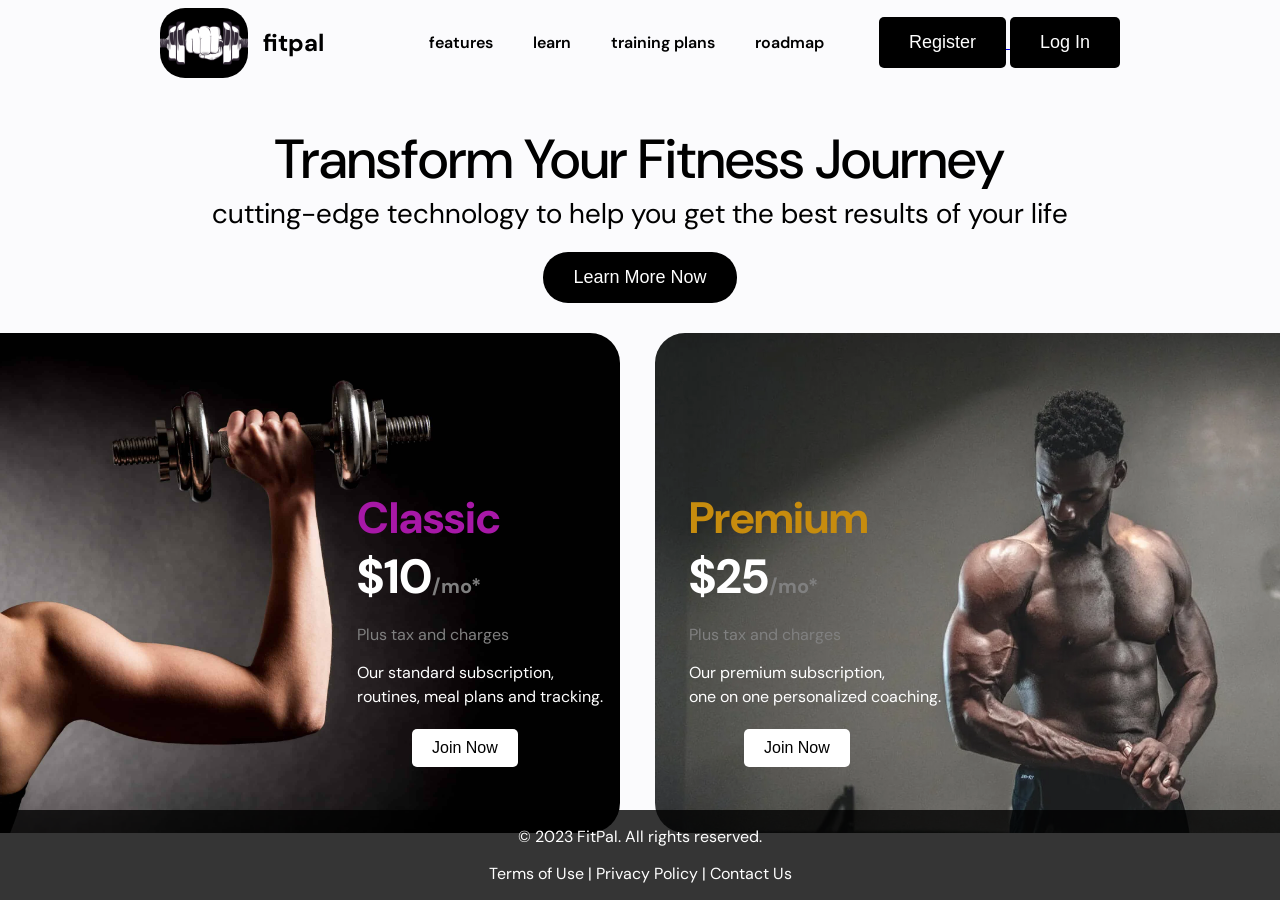
<file: index.html>
<!DOCTYPE html>
<html lang="en">
<head>
  <meta charset="UTF-8">
  <meta name="viewport" content="width=device-width, initial-scale=1.0">
  <title>FitPal</title>
  <link rel="stylesheet" href="home.css">
  <link rel="preconnect" href="https://fonts.googleapis.com">
  <link rel="preconnect" href="https://fonts.gstatic.com" crossorigin>

  <link href="https://fonts.googleapis.com/css2?family=DM+Sans:ital,opsz,wght@0,9..40,100..1000;1,9..40,100..1000&family=Roboto:wght@400;500;700&display=swap" rel="stylesheet">
</head>
<body>
  <header class="header">
    <div class="logo">
      <img src='images/fpal.webp' class="logo-icon">
      <div class="logo-text">fitpal</div>
    </div>
    <div class="nav">
    <h2 class="header-item"><a class="nav-link" href="">features</a></h2>
    <h2 class="header-item"><a class="nav-link" href="">learn</a></h2>
    <h2 class="header-item"><a class="nav-link" href="training.html">training plans</a></h2>
    <h2 class="header-item"><a class="nav-link" href="">roadmap</a></h2>
  </div>
      <div>
        <a href="/register.html">
          <button class="btn">Register</button>
        </a>
        <a href="/login.html">
          <button class="btn">Log In</button>
        </a>
      </div>
  </header>
  <div class="wrapper">
    <div class="banner">
      <h1 class="banner-title">Transform Your Fitness Journey</h1>
      <h2 class="banner-subtitle">cutting-edge technology to help you get the best results of your life</h2>
      <button class="lmn-btn">Learn More Now</button>
    </div>
    <div class="banner-img">
      <img src="images/wdb.jpeg"
    </div>
    <div class="container">
      <div class="card">
        <h2 class="card-title">Classic</h2>
        <p class="card-price">
          $10<span class="small">/mo*</span>
        </p>
        <p class="card-tax">Plus tax and charges</p>
        <p class="card-description">
          Our standard subscription,<br>routines, meal plans and tracking.
        </p>
        <a href="login.html"><button class="card-button">Join Now</button></a>
      </div>
    </div>
    <img class="img2" src="images/dda.webp">
    <div class="container-img2">
      <div class="card">
        <h2 class="card-title2">Premium</h2>
        <p class="card-price">
          $25<span class="small">/mo*</span>
        </p>
        <p class="card-tax">Plus tax and charges</p>
        <p class="card-description">
          Our premium subscription,<br>one on one personalized coaching.
        </p>
        <a href="login.html"><button class="card-button">Join Now</button></a>
      </div>
    </div>
  </div>
  <footer>
    <p>&copy; 2023 FitPal. All rights reserved.</p>
    <p>Terms of Use | Privacy Policy | Contact Us</p>
  </footer>
</body>
</html>
</file>
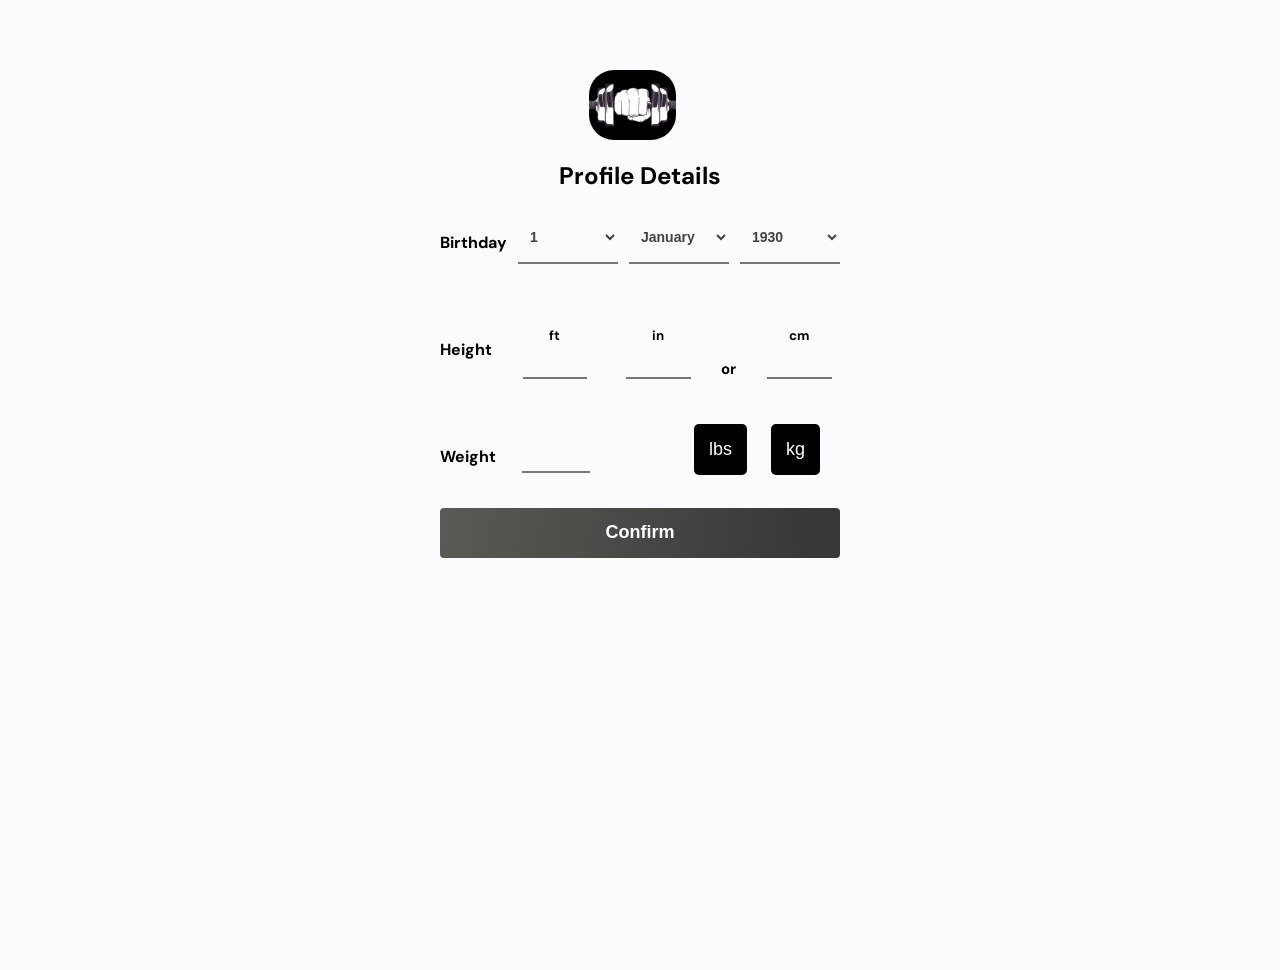
<file: home.html>
<html lang="en">
  <head>
    <meta charset="UTF-8">
    <meta name="viewport" content="width=device-width, initial-scale=1.0">
    <title>FitPal</title>
    <link rel="stylesheet" href="home.css">
    <link rel="preconnect" href="https://fonts.googleapis.com">
    <link rel="preconnect" href="https://fonts.gstatic.com" crossorigin>
    <link href="https://fonts.googleapis.com/css2?family=DM+Sans:ital,opsz,wght@0,9..40,100..1000;1,9..40,100..1000&family=Roboto:wght@400;500;700&display=swap" rel="stylesheet">
  </head>
  <body>
    <div class="details-input">
      <div class="logo">
        <a href="index.html"><img src='images/fpal.webp' class="logo-icon"></a>
      </div>
      <h2>Profile Details</h2>
      <form id="details-form">
      <div class="di-w">
          <h4>Birthday</h4>
          <select id="day" name="day">
            <option value="1">1</option>
            <option value="2">2</option>
            <option value="3">3</option>
            <option value="4">4</option>
            <option value="5">5</option>
            <option value="6">6</option>
            <option value="7">7</option>
            <option value="8">8</option>
            <option value="9">9</option>
            <option value="10">10</option>
            <option value="11">11</option>
            <option value="12">12</option>
            <option value="13">13</option>
            <option value="14">14</option>
            <option value="15">15</option>
            <option value="16">16</option>
            <option value="17">17</option>
            <option value="18">18</option>
            <option value="19">19</option>
            <option value="20">20</option>
            <option value="21">21</option>
            <option value="22">22</option>
            <option value="23">23</option>
            <option value="24">24</option>
            <option value="25">25</option>
            <option value="26">26</option>
            <option value="27">27</option>
            <option value="28">28</option>
            <option value="29">29</option>
            <option value="30">30</option>
            <option value="31">31</option>
          </select>
          <select id="month" name="month">
            <option value="January">January</option>
            <option value="February">February</option>
            <option value="March">March</option>
            <option value="April">April</option>
            <option value="May">May</option>
            <option value="June">June</option>
            <option value="July">July</option>
            <option value="August">August</option>
            <option value="September">September</option>
            <option value="October">October</option>
            <option value="November">November</option>
            <option value="December">December</option>
          </select>
          <select id="year" name="year">
            <option value="1930">1930</option>
            <option value="1931">1931</option>
            <option value="1932">1932</option>
            <option value="1933">1933</option>
            <option value="1934">1934</option>
            <option value="1935">1935</option>
            <option value="1936">1936</option>
            <option value="1937">1937</option>
            <option value="1938">1938</option>
            <option value="1939">1939</option>
            <option value="1940">1940</option>
            <option value="1941">1941</option>
            <option value="1942">1942</option>
            <option value="1943">1943</option>
            <option value="1944">1944</option>
            <option value="1945">1945</option>
            <option value="1946">1946</option>
            <option value="1947">1947</option>
            <option value="1948">1948</option>
            <option value="1949">1949</option>
            <option value="1950">1950</option>
            <option value="1951">1951</option>
            <option value="1952">1952</option>
            <option value="1953">1953</option>
            <option value="1954">1954</option>
            <option value="1955">1955</option>
            <option value="1956">1956</option>
            <option value="1957">1957</option>
            <option value="1958">1958</option>
            <option value="1959">1959</option>
            <option value="1960">1960</option>
            <option value="1961">1961</option>
            <option value="1962">1962</option>
            <option value="1963">1963</option>
            <option value="1964">1964</option>
            <option value="1965">1965</option>
            <option value="1966">1966</option>
            <option value="1967">1967</option>
            <option value="1968">1968</option>
            <option value="1969">1969</option>
            <option value="1970">1970</option>
            <option value="1971">1971</option>
            <option value="1972">1972</option>
            <option value="1973">1973</option>
            <option value="1974">1974</option>
            <option value="1975">1975</option>
            <option value="1976">1976</option>
            <option value="1977">1977</option>
            <option value="1978">1978</option>
            <option value="1979">1979</option>
            <option value="1980">1980</option>
            <option value="1981">1981</option>
            <option value="1982">1982</option>
            <option value="1983">1983</option>
            <option value="1984">1984</option>
            <option value="1985">1985</option>
            <option value="1986">1986</option>
            <option value="1987">1987</option>
            <option value="1988">1988</option>
            <option value="1989">1989</option>
            <option value="1990">1990</option>
            <option value="1991">1991</option>
            <option value="1992">1992</option>
            <option value="1993">1993</option>
            <option value="1994">1994</option>
            <option value="1995">1995</option>
            <option value="1996">1996</option>
            <option value="1997">1997</option>
            <option value="1998">1998</option>
            <option value="1999">1999</option>
            <option value="2000">2000</option>
            <option value="2001">2001</option>
            <option value="2002">2002</option>
            <option value="2003">2003</option>
            <option value="2004">2004</option>
            <option value="2005">2005</option>
            <option value="2006">2006</option>
            <option value="2007">2007</option>
            <option value="2008">2008</option>
            <option value="2009">2009</option>
            <option value="2010">2010</option>
            <option value="2011">2011</option>
            <option value="2012">2012</option>
            <option value="2013">2013</option>
            <option value="2014">2014</option>
            <option value="2015">2015</option>
            <option value="2016">2016</option>
            <option value="2017">2017</option>
            <option value="2018">2018</option>
            <option value="2019">2019</option>
            <option value="2020">2020</option>
            <option value="2021">2021</option>
            <option value="2022">2022</option>
            <option value="2023">2023</option>
            <option value="2024">2024</option>
          </select>
        </div>
        <div class="di-h">
          <h4>Height</h4>
          <div class="di-wrap">
            <h5>ft</h5>
            <input type="number" id="height-ft" name="height-ft">
          </div>
          <div class="di-wrap">
            <h5>in</h5>
            <input type="number" id="height-in" name="height-in">
          </div>
          <h5 class="or">or</h5>
          <div class="di-wrap">
            <h5>cm</h5>
            <input type="number" id="height-cm" name="height-cm">
          </div>
        </div>
      <div class="di-w">
        <h4>Weight</h4>
        <input type="weight" id="weight" name="weight" required> 
        <div class="toggle">
          <button type="button" class="toggle-button">lbs</button>
          <button type="button" class="toggle-button">kg</button>
        </div>
      </div>
      <a class="login" href="portal.html">
        <button class="login" type="submit">Confirm</button>
      </a>
        </form>
    </div>
    <script src="script.js"></script>
  </body>
</html>
</file>
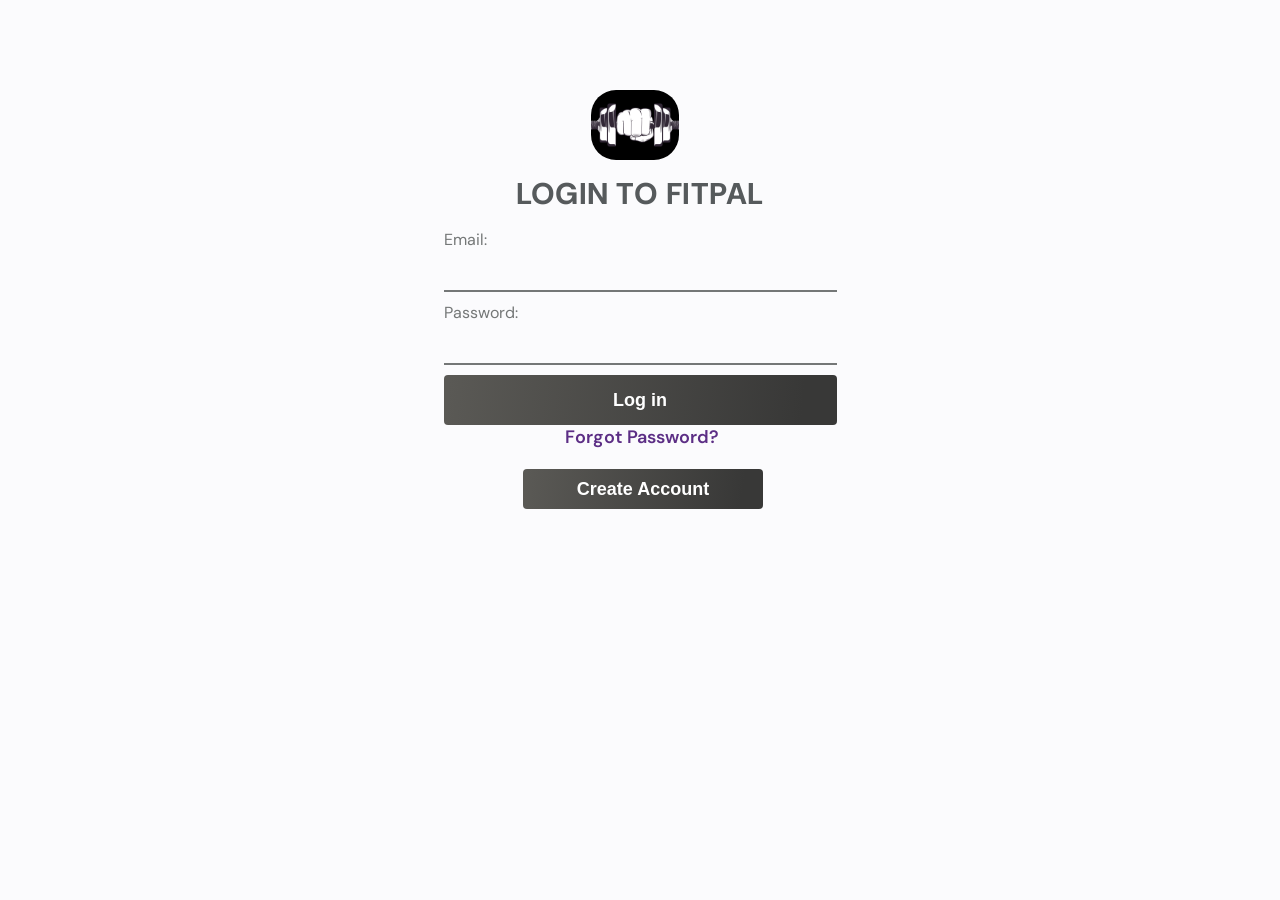
<file: login.html>
<!DOCTYPE html>
<html lang="en">
<head>
  <meta charset="UTF-8">
  <meta name="viewport" content="width=device-width, initial-scale=1.0">
  <title>FitPal Login</title>
  <link rel="stylesheet" href="home.css">
  <link rel="preconnect" href="https://fonts.googleapis.com">
  <link rel="preconnect" href="https://fonts.gstatic.com" crossorigin>
  <link href="https://fonts.googleapis.com/css2?family=DM+Sans:ital,opsz,wght@0,9..40,100..1000;1,9..40,100..1000&family=Roboto:wght@400;500;700&display=swap" rel="stylesheet">
</head>
<body>
  <div class="login-container">
    <a href="index.html"><img src='images/fpal.webp' class="logo-icon2"></a>
    <h1>Login to FitPal</h1>
    <form id="login-form">
      <div>
        <label for="email">Email:</label>
        <input type="email" id="email" name="email" required>
      </div>
      <div>
        <label for="password">Password:</label>
        <input type="password" id="password" name="password" required>
      </div>
      <button class="login" type="submit">Log in</button>
    </form>

    <div class="links">
      <a href="">Forgot Password?</a>
      <a href="register.html"><button class="createacc">Create Account</button></a> 
    </div>
  </div>
  <script src="script.js"></script>
</body>
</html>
</file>
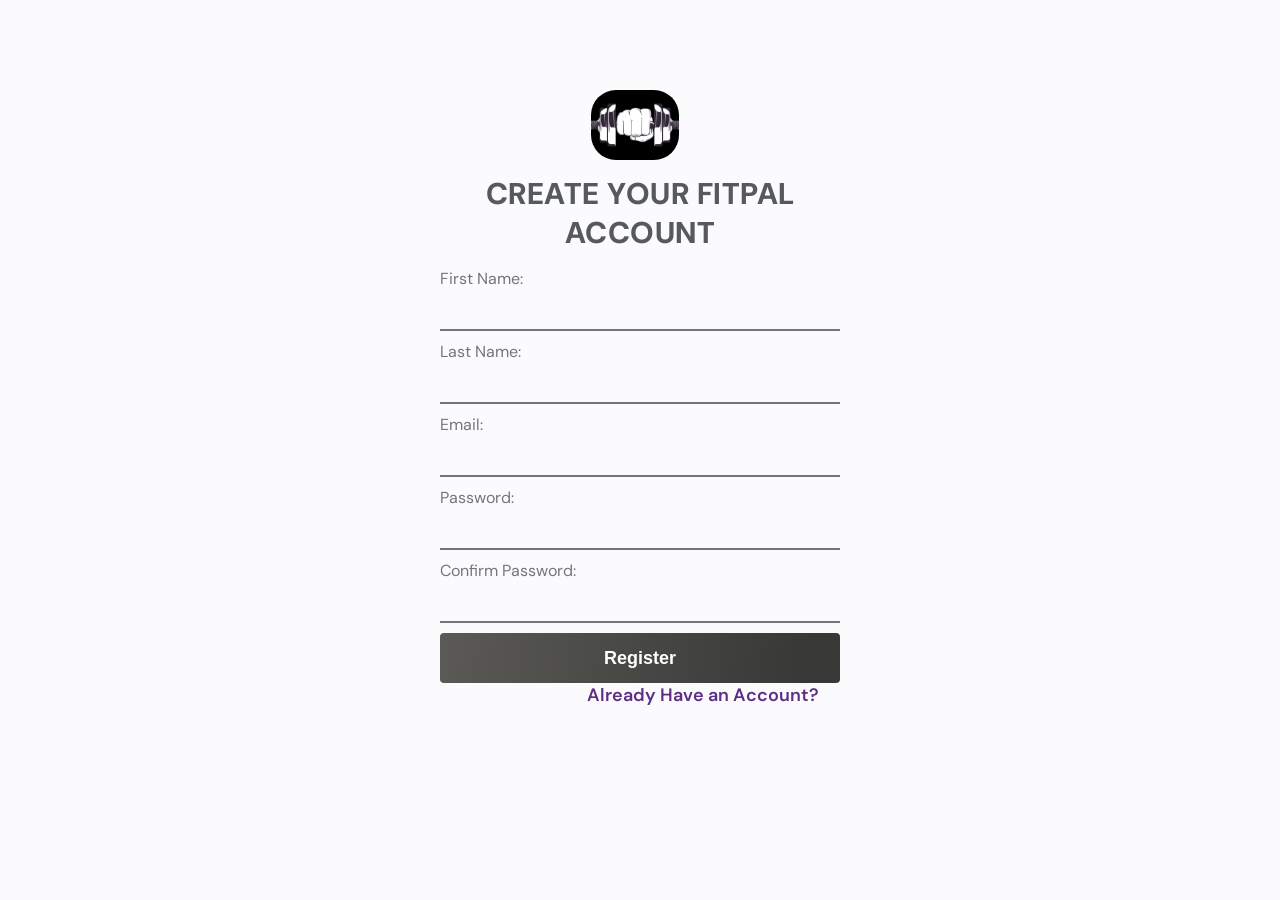
<file: register.html>
<!DOCTYPE html>
<html lang="en">
<head>
  <meta charset="UTF-8">
  <meta name="viewport" content="width=device-width, initial-scale=1.0">
  <title>FitPal Register</title>
  <link rel="stylesheet" href="home.css">
  <link rel="preconnect" href="https://fonts.googleapis.com">
  <link rel="preconnect" href="https://fonts.gstatic.com" crossorigin>
  <link href="https://fonts.googleapis.com/css2?family=DM+Sans:ital,opsz,wght@0,9..40,100..1000;1,9..40,100..1000&family=Roboto:wght@400;500;700&display=swap" rel="stylesheet">
</head>
<body>
  <div class="login-container">
    <a href="index.html"><img src='images/fpal.webp' class="logo-icon2"></a>
    <h1>Create Your FitPal Account</h1>
    <form id="register-form">
      <div>
        <label for="first-name">First Name:</label>
        <input type="text" id="first-name" name="first-name" required>
      </div>
      <div>
        <label for="last-name">Last Name:</label>
        <input type="text" id="last-name" name="last-name" required>
      </div>
      <div>
        <label for="email">Email:</label>
        <input type="email" id="email" name="email" required>
      </div>
      <div>
        <label for="password">Password:</label>
        <input type="password" id="password" name="password" required>
      </div>
      <div>
        <label for="confirm-password">Confirm Password:</label>
        <input type="password" id="confirm-password" name="confirm-password" required>
      </div>
      <button class="login" type="submit">Register</button>
    </form>

      <a href="login.html">Already Have an Account?</a>
  </div>
  <script src="script.js"></script>
</body>
</html>
</file>
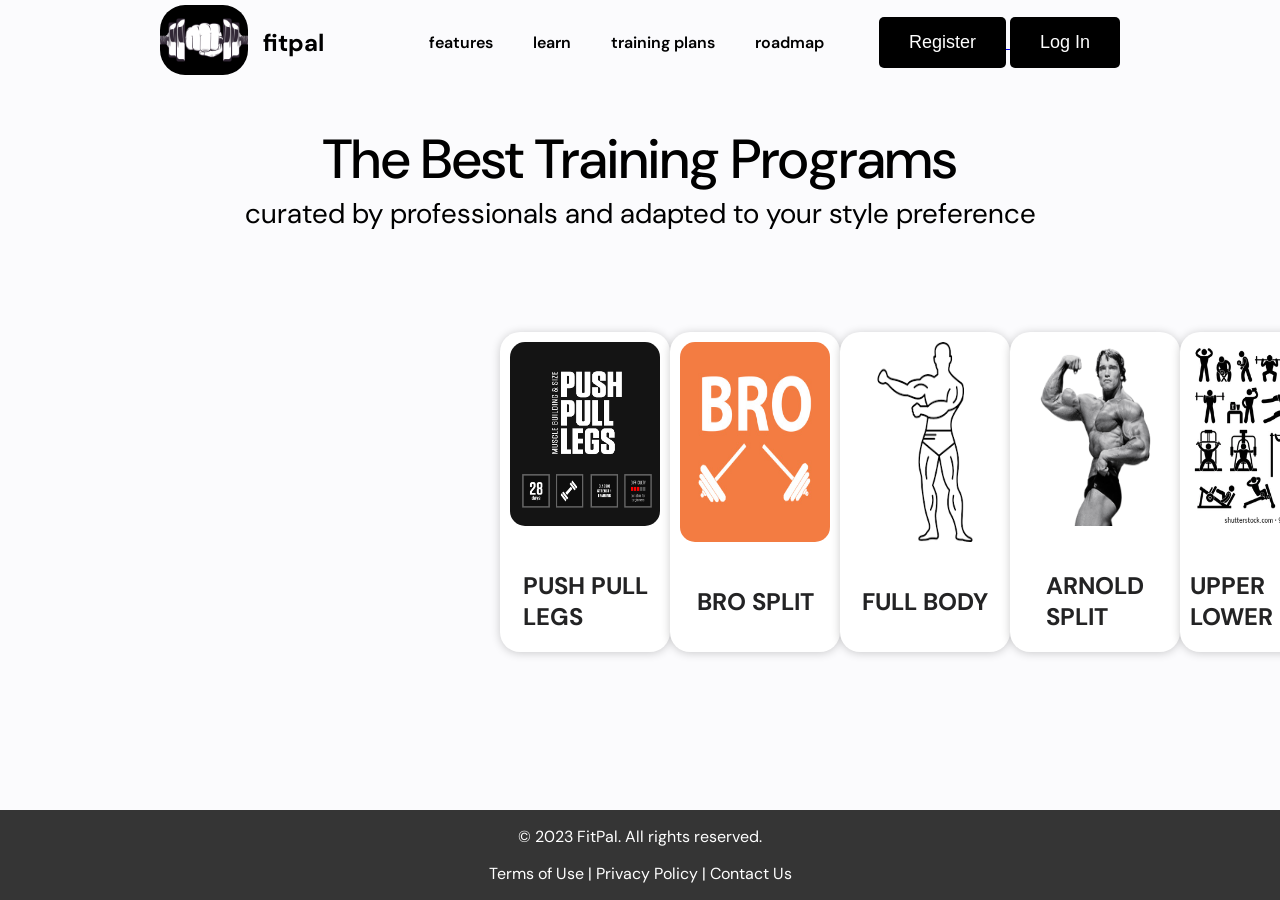
<file: training.html>
<!DOCTYPE html>
<html lang="en">
  <head>
    <meta charset="UTF-8">
    <meta name="viewport" content="width=device-width, initial-scale=1.0">
    <title>FitPal</title>
    <link rel="stylesheet" href="home.css">
    <link rel="preconnect" href="https://fonts.googleapis.com">
    <link rel="preconnect" href="https://fonts.gstatic.com" crossorigin>
    <link href="https://fonts.googleapis.com/css2?family=DM+Sans:ital,opsz,wght@0,9..40,100..1000;1,9..40,100..1000&family=Roboto:wght@400;500;700&display=swap" rel="stylesheet">
  </head>
<body>
  <header class="header">
    <div class="logo">
      <a href="index.html">
        <img src='images/fpal.webp' class="logo-icon">
        </a>
      <div class="logo-text">fitpal</div>
        </div>
    <div class="nav">
    <h2 class="header-item"><a class="nav-link" href="">features</a></h2>
    <h2 class="header-item"><a class="nav-link" href="">learn</a></h2>
    <h2 class="header-item"><a class="nav-link" href="training.html">training plans</a></h2>
    <h2 class="header-item"><a class="nav-link" href="">roadmap</a></h2>
  </div>
      <div>
        <a href="/register.html">
          <button class="btn">Register</button>
        </a>
        <a href="/login.html">
          <button class="btn">Log In</button>
        </a>
      </div>
  </header>
  <div class="banner">
    <h1 class="banner-title">The Best Training Programs</h1>
    <h2 class="banner-subtitle">curated by professionals and adapted to your style preference</h2>
  </div>
    <div class="routine-box">
    <div class="product-box">
      <img src="images/ppl.jpg" />
      <h3>PUSH PULL <br>LEGS</h3>
    </div>
    <div class="product-box">
      <img src="images/bro.jpg" />
      <h3>BRO SPLIT</h3>
    </div>
    <div class="product-box">
      <img src="images/FULLB.png" />
      <h3>FULL BODY</h3>
    </div>
    <div class="product-box">
      <img src="images/arnolds.png" />
      <h3>ARNOLD<br>SPLIT</h3>
    </div>
    <div class="product-box">
      <img src="images/UPLOW.webp"/>
      <h3>UPPER LOWER</h3>
    </div>
</div>
<footer>
  <p>&copy; 2023 FitPal. All rights reserved.</p>
  <p>Terms of Use | Privacy Policy | Contact Us</p>
</footer>
</body>
</html>
</file>
<file: home.css>
body {
  font-family:'DM Sans';
  margin: 0;
  padding: 0;
  background-color: #FBFBFD;
  height: 100%;
}
.header {
  display: flex;
  justify-content: space-between;
  align-items: center;
  padding: 0px 160px;
}

.logo {
  display: flex;
  align-items: center;
}

.logo-icon {
  height: 70px;
  margin-right: 15px;
  cursor: pointer;
  background-color: black;
  border-radius: 25px;
}

.logo-text {
  font-size: 24px;
  font-weight: bold;
  cursor: pointer;
}

.nav {
  display: flex;
  margin-left: 50px;
}

.header-item {
  padding: 20px;
  font-weight: 600;
  font-size: 15px
}
.header-item:hover {
  text-decoration: underline;
}

.nav-link {
  color: black;
  text-decoration: none;
  font-size: 16px;
}

.banner {
  text-align: center;
  padding-top: 0px;
}

.banner-title {
  font-size: 55px;
  margin-bottom: 0px;
  font-weight: 500;
}

.banner-subtitle {
  font-size: 28px;
  margin: 0;
  margin-bottom: 20px;
  font-weight: 400;
}

.banner-img {
  display: flex;
  justify-content: center;
  margin-top: 10px;
  margin-bottom: 20px;
  padding-bottom: 10px;
}

.banner-img img {
  height: 500px;
  margin-right: 5px;
  border-radius: 30px;
}
.img2 {
  height: 500px;
  width: 749px;
  margin-left: 30px;
}

.btn {
  background-color: black;
  color: white;
  padding: 15px 30px;
  border: none;
  border-radius: 5px;
  font-size: 18px;
  cursor: pointer;
}
.lmn-btn{
  background-color: black;
  color: white;
  padding: 15px 30px;
  border: none;
  border-radius: 25px;
  font-size: 18px;
  cursor: pointer;
  margin-bottom: 20px;
}

.container {
  display: flex;
  justify-content: center;
  align-items: center;
  position: absolute;
  margin-top: 120px;
  margin-right: 320px;
}

.container-img2 {
  display: flex;
  justify-content: center;
  align-items: center;
  position: absolute;
  margin-top: 120px;
  margin-left: 350px;
}

.card-title {
  font-size: 44px;
  font-weight: bold;
  margin-bottom: -50px;
  color: rgb(167, 24, 167);
}

.card-title2 {
  font-size: 44px;
  font-weight: bold;
  margin-bottom: -50px;
  color: rgb(199, 140, 14);
}

.card-price {
  font-size: 48px;
  font-weight: bold;
  color: white;
  margin-bottom: 10px;
}

.card-description {
  font-size: 16px;
  line-height: 1.5;
  margin-bottom: 20px;
  color: white;
}

.card-button {
  background-color: white;
  color: black;
  border: none;
  border-radius: 5px;
  padding: 10px 20px;
  font-size: 16px;
  cursor: pointer;
  margin-left: 55px;
}
.card-button:hover {
  background-color: black;
  color: white;
}

.small {
  font-size: 20px;
  color: gray;
}

.card-tax {
  color: gray;
}
footer {
  position: absolute;
  bottom: 0;
  width: 100%;
  background-color: #000000c9;
  color: #fff;
  text-align: center;
}
.login-container {
    display: flex;
    flex-direction: column;
    align-items: center;
    margin: 70px auto;
    max-width: 400px;
    width: 100%;
}
.login-container h1 {
    font-weight: 800;
    letter-spacing: 0.5px;
    line-height: 1.3;
    text-transform: uppercase;
    color: #565a5c;
    font-size: 30px;
    text-align: center;
    margin-top: 3rem;
    margin-bottom: 1rem;
}
.login-container label {
    font-size: 16px;
    font-weight: normal;
    color: #747777;
}
.login-container input {
    width: 100%;
    background-color: rgba(100, 100, 100, 0);
    font-weight: 600;
    color: #414142;
    border-radius: 0px;
    border: none;
    border-style: none;
    border-bottom: 2px solid #747777;
    box-shadow: none;
    padding: 6px 0;
    font-size: 24px;
    margin-bottom: 10px;
}
.login {
    height: 50px;
    min-height: 50px;
    border-radius: 4px;
    background: linear-gradient(97.35deg, rgb(90, 89, 85) 1.63%, rgb(56, 56, 55) 90.84%);
    color: #ffffff;
    border-width: 0;
    width: 100%;
    font-size: 18px;
    font-weight: 600;
    cursor: pointer;
}
.createacc {
  height: 40px;
  border-radius: 4px;
  background: linear-gradient(97.35deg, rgb(90, 89, 85) 1.63%, rgb(56, 56, 55) 90.84%);
  color: #ffffff;
  border-width: 0;
  width: 60%;
  margin-left: -42px;
  margin-top: 20px;
  font-size: 18px;
  font-weight: 600;
  cursor: pointer;
}

.login-container a {
  color: #5c2e85;
  text-decoration: none;
  font-weight: 600;
  font-size: 18px;
  margin-left: 125px;
}
.logo-icon2 {
  height: 70px;
  margin-right: 135px;
  margin-top: 20px;
  margin-bottom: -40px;
  cursor: pointer;
  background-color: black;
  border-radius: 25px;
}
.product-box {
  display: flex;
  align-items: center;
  flex-direction: column;
  border-style: solid;
  border-radius: 20px;
  box-shadow: 0px 1px 10px rgba(0, 0, 0, 0.2);
  transition: all 400ms ease;
  background-color: #fff;
  padding: 10px;
  width: 170px;
  height: 300px;
  border: none;
}

.product-box:hover {
  transform: translateY(-3%);
  cursor: pointer;
  box-shadow: 5px 5px 20px rgba(0, 0, 0, 0.4);
}

.product-box img {
  width: 150px;
  height: 200px;
  border-radius: 15px;
  margin-bottom: 20px;
}

.product-box h3 {
  font-size: 24px;
  font-weight: bold;
  color: #232324;
  margin-bottom: 10px;
}

.routine-box {
  display: flex;
  width: 50%;
  justify-content: space-between;
  align-items: center;
  margin: 100px 500px;
}
.details-input {
  display: flex;
  flex-direction: column;
  align-items: center;
  margin: 70px auto;
  max-width: 400px;
  width: 100%;
}

.details-input input {
  width: 12%;
  background-color: rgba(100, 100, 100, 0);
  font-weight: 600;
  color: #414142;
  border-radius: 0px;
  border: none;
  border-style: none;
  border-bottom: 2px solid #747777;
  box-shadow: none;
  padding: 6px 12px;
  font-size: 14px;
  margin-bottom: 15px;
}
.details-input select {
  width: 25%;
  background-color: rgba(100, 100, 100, 0);
  font-weight: 600;
  color: #414142;
  border-radius: 0px;
  border: none;
  border-style: none;
  border-bottom: 2px solid #747777;
  box-shadow: none;
  padding: 6px 8px;
  font-size: 14px;
  margin-bottom: 10px;
}
.di-wrap {
  display: flex;
  flex-direction: column;
  align-items: center;
 /*  margin-right: 10px; */
/*   margin-left: 26px; */
}
.di-wrap input {
  width: 80%; 
  padding: 6px 12px;
  font-size: 14px;
}
.di-wrap h5 {
  margin-bottom: 5px;
}
.di-h {
  display: flex;
  flex: row;
  justify-content: space-between; 
  width: 100%;
  margin-bottom: 20px;
  align-items: center;
  gap: 1.4rem;
}
.or {
  margin-top: 65px;
  font-size: 15px;
}
.di-w {
  display: flex;
  justify-content: space-between;
  width: 100%;
  margin-bottom: 20px;
}
.di-w input {
  width: 17%;
  margin-right: 78px;
}
.toggle-button {
  background-color: black;
  color: white;
  padding: 15px 15px;
  border: none;
  border-radius: 5px;
  font-size: 18px;
  cursor: pointer;
  margin-right: 20px;
}
.toggle-button.active {
  background-color: rgb(153, 147, 147);
}
.height-labels {
  display: flex;
}
</file>
